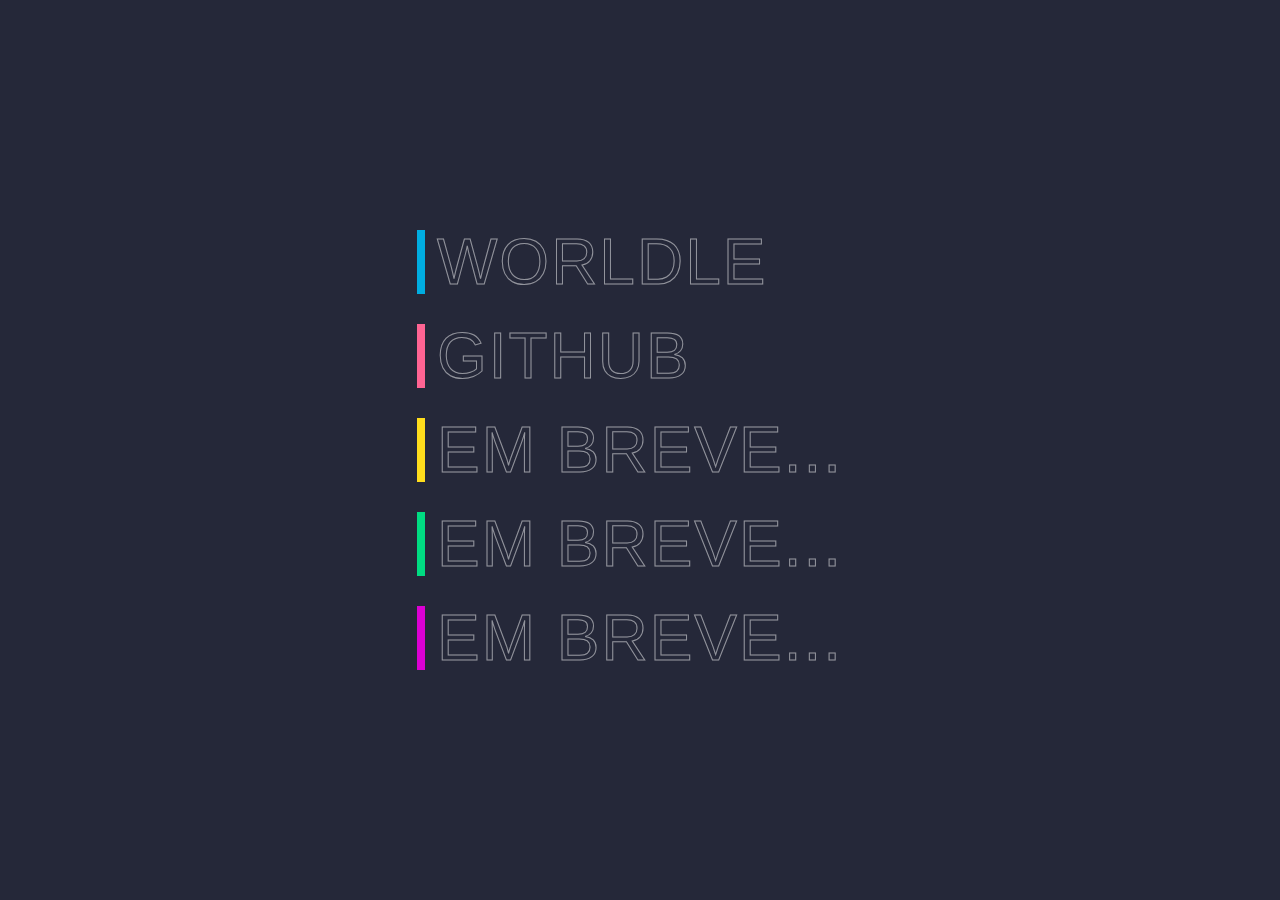
<file: index.html>
<html>
	<head>
		<meta charset="UTF-8">
		<title>Inicio</title>
		<link rel="stylesheet" href="index.css">
	</head>

	<body>
		<ul>
			<li style="--clr:#00ade1">
				<a href="infSelect.html" data-text="&nbsp;Worldle&nbsp;">&nbsp;Worldle&nbsp;</a>
			</li>
			<li style="--clr:#ff6493">
				<a href="https://github.com/IKuuhakuI/infinity-worldle" data-text="&nbsp;GitHub&nbsp;">&nbsp;GitHub&nbsp;</a>
			</li>
			<li style="--clr:#ffdd1c">
				<a href="#" data-text="&nbsp;Em&nbsp;Breve...&nbsp;">&nbsp;Em&nbsp;Breve...&nbsp;</a>
			</li>
			<li style="--clr:#00dc82">
				<a href="#" data-text="&nbsp;Em&nbsp;Breve...&nbsp;">&nbsp;Em&nbsp;Breve...&nbsp;</a>
			</li>
			<li style="--clr:#dc00d4">
				<a href="#" data-text="&nbsp;Em&nbsp;Breve...&nbsp;">&nbsp;Em&nbsp;Breve...&nbsp;</a>
			</li>
		</ul>
	</body>
</html>
</file>
<file: index.css>
* {
	margin: 0;
	padding: 0;
	box-sizing: border-box;
	font-family: Arial, Helvetica, sans-serif; 
}

body {
	display: flex;
	justify-content: center;
	align-items: center;
	min-height: 100vh;
	background: #252839;
}

ul {
	position: relative;
	display: flex;
	flex-direction: column;
	gap: 30px;
}

ul li {
	position: relative;
	list-style: none;
}

ul li a {
	position: relative;
	font-size: 4em;
	text-decoration: none;
	line-height: 1em;
	letter-spacing: 2px;
	text-transform: uppercase;
	color: transparent;
	-webkit-text-stroke: 1px rgba(255,255,255,0.5);
}

ul li a::before{
	content: attr(data-text);
	position: absolute;
	color: var(--clr);
	width: 0;
	overflow: hidden;
	transition: 1s;
	border-right: 8px solid var(--clr);
	-webkit-text-stroke: 1px var(--clr);
}

ul li a:hover::before {
	width: 100%;
	filter: drop-shadow(0 0 25px var(--clr));
}
</file>
